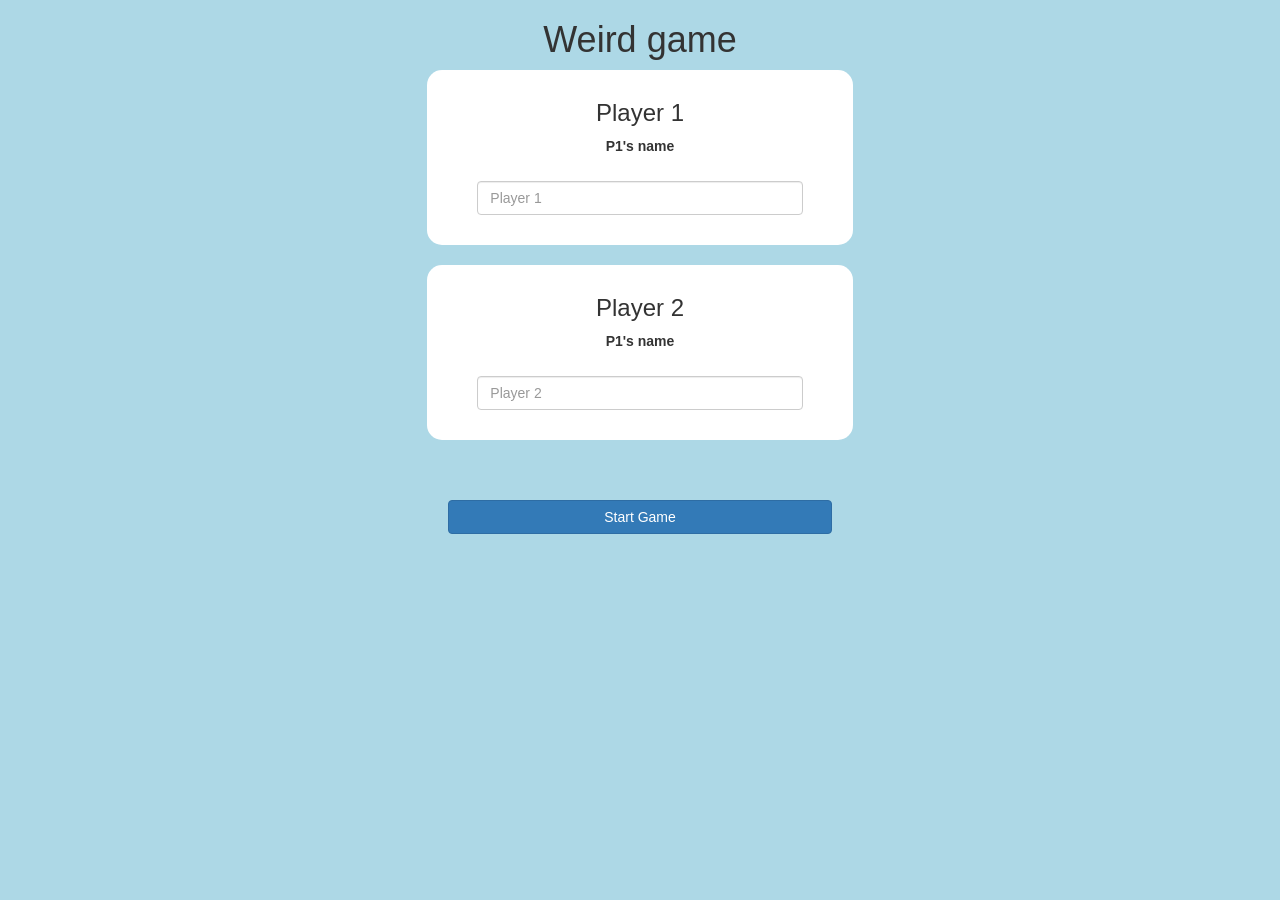
<file: index.html>
<!DOCTYPE html>
<html>
<head>
	<title>math game</title>

<meta name="viewport" content="width=device-width, initial-scale=1">
<link rel="stylesheet" href="https://maxcdn.bootstrapcdn.com/bootstrap/3.4.0/css/bootstrap.min.css">
<script src="https://ajax.googleapis.com/ajax/libs/jquery/3.4.1/jquery.min.js"></script>
<script src="https://maxcdn.bootstrapcdn.com/bootstrap/3.4.0/js/bootstrap.min.js"></script>

<link rel="stylesheet" type="text/css" href="game.css">

</head>
<body>
    <center>
		<h1>Weird game</h1>
		<div class="col-lg-4 col-md-4 col-sm-8 col-xs-11 boxI1">
			<h3>Player 1</h3>
			<label>P1's name</label>
			<input class="form-control" id="inputP1" placeholder="Player 1"/>
			<br>
		</div>
		<br>
		<div class="col-lg-4 col-md-4 col-sm-8 col-xs-11 boxI2">
			<h3>Player 2</h3>
			<label>P1's name</label>
			<input class="form-control" id="inputP2" placeholder="Player 2"/>
			<br>
		</div>
		<br>
		<br>
		<br>
		<button class="btn btn-primary" style="width:30%" onclick="start()">Start Game</button>
		
	</center>
	<script src="main.js"></script>
</body>
</html>
</file>
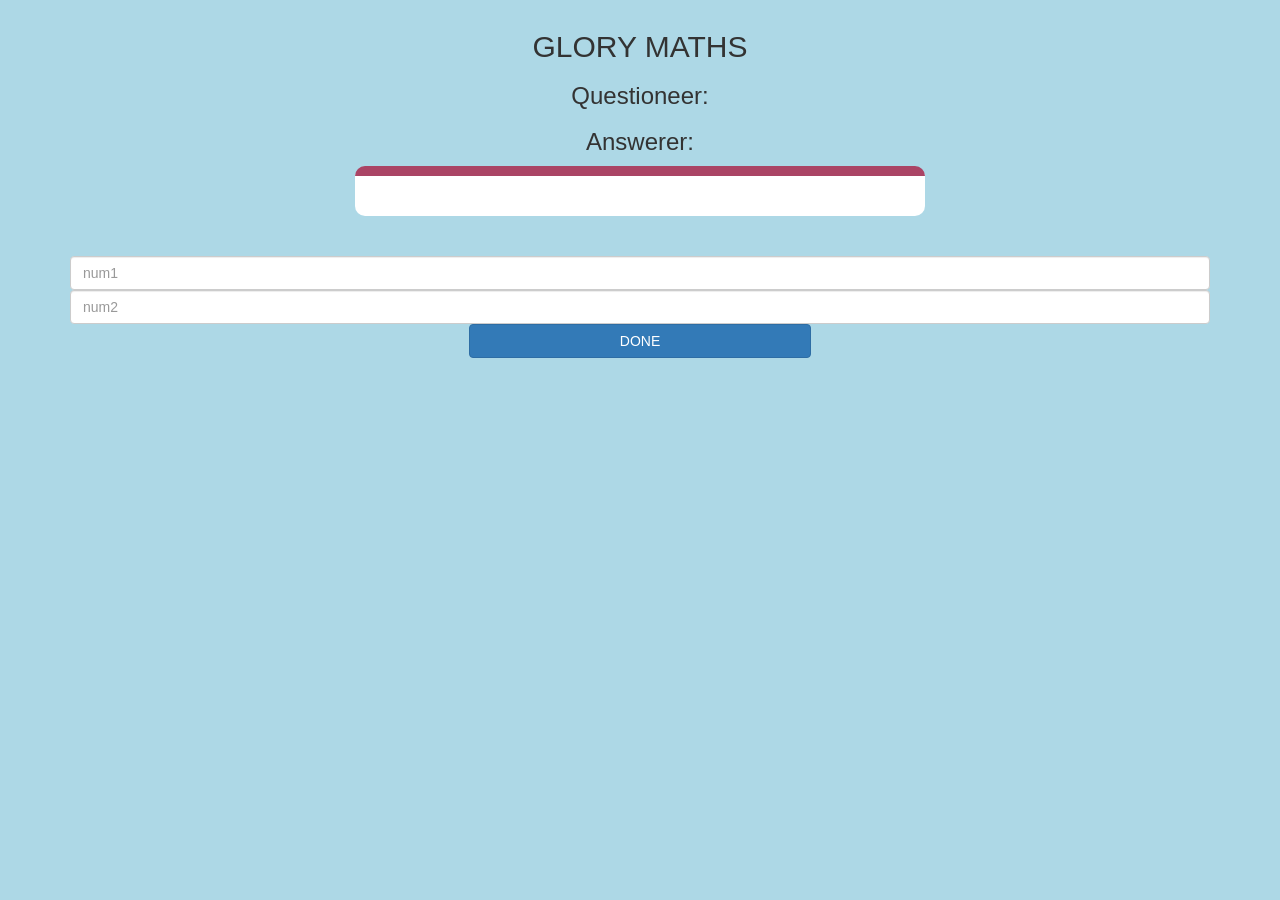
<file: game.html>
<!DOCTYPE html>
<html>
    <head>
        <title>math game screen.</title>
    
    <meta name="viewport" content="width=device-width, initial-scale=1">
    <link rel="stylesheet" href="https://maxcdn.bootstrapcdn.com/bootstrap/3.4.0/css/bootstrap.min.css">
    <script src="https://ajax.googleapis.com/ajax/libs/jquery/3.4.1/jquery.min.js"></script>
    <script src="https://maxcdn.bootstrapcdn.com/bootstrap/3.4.0/js/bootstrap.min.js"></script>
    
    <link rel="stylesheet" type="text/css" href="game.css">
    
    </head>
    <body>
        <h4 id="player1_name"></h4>
        <span id="player1_score"></span>
                                           
        <h4 id="player2_name"></h4>
        <span id="player2_score"></span>

        <div class="container">
            <center>
                <h2>GLORY MATHS</h2>
                <h3 id="qTurn">Questioneer: <span id="p1name"></span></h3>
                <h3 id="aTurn">Answerer: <span id="p2name"></span></h3>
                <div id="output" class="col-lg-6">
                    <br>
                </div>
                    <br>
                    <br>
                    <input class="col-lg-4 col-md-4 col-sm-8 col-xs-11 form-control" placeholder="num1" id="input1"/>
                    <br>
                    <input class="col-lg-4 col-md-4 col-sm-8 col-xs-11 form-control" placeholder="num2" id="input2"/>
                    <br>
                    <br>
                    <button class="btn btn-primary" style="width:30%" onclick="send()">DONE</button>
            </center>
        </div>
        <script src="game.js"></script>
    </body>
</html>
</file>
<file: game.css>
body
{
	background: lightblue;
}

	.boxI1 , .boxI2
	{
		background: white;
		padding: 10px;
		float: none;
		border-radius: 15px;
	}


#inputP1 , #inputP2
{
	display: inline-block;
	margin: 20px;
	width:80%;
	
}
#word
{
	width: 60%;
}
#word_display
{
	letter-spacing: 5px;
}
#output
{
background: white;
border-radius: 10px;
border-top: 10px solid #AA4465;
padding: 10px;
float: none;
text-align: left;
}
h4{
	margin-left: 20px;
}
</file>
